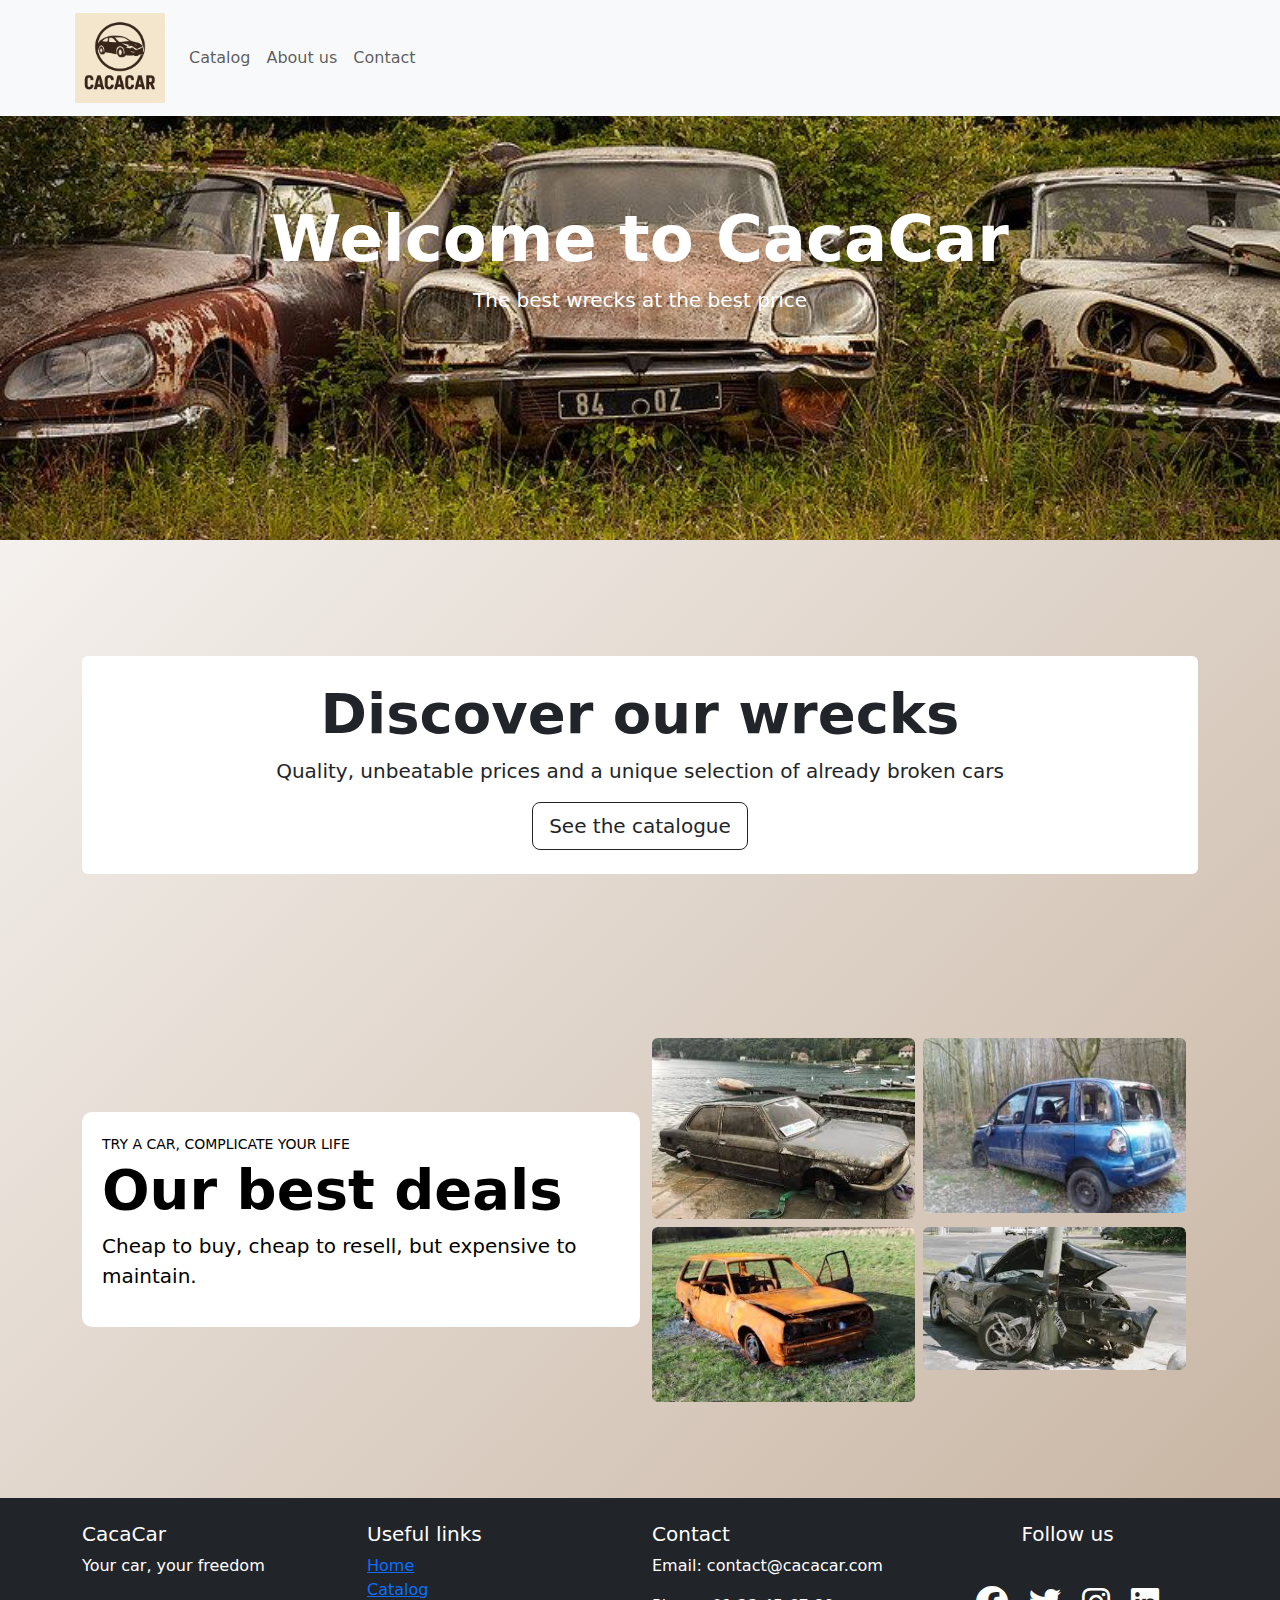
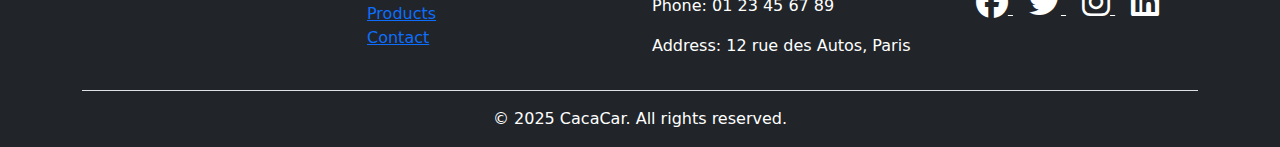
<file: index.html>
<!DOCTYPE html>
<html lang="en">
    <head>
        <meta charset="UTF-8">
        <meta name="viewport" content="width=device-width, initial-scale=1.0">
        <title>Home</title>
        <link href="https://cdn.jsdelivr.net/npm/bootstrap@5.3.8/dist/css/bootstrap.min.css" rel="stylesheet"
            crossorigin="anonymous">
        <link rel="stylesheet" href="style.css">
        <link rel="stylesheet" href="https://cdnjs.cloudflare.com/ajax/libs/font-awesome/6.4.0/css/all.min.css">
    </head>

    <body>
        <script src="https://cdn.jsdelivr.net/npm/bootstrap@5.3.8/dist/js/bootstrap.bundle.min.js"
            crossorigin="anonymous"></script>
        <header>
            <nav class="navbar navbar-expand-lg bg-body-tertiary fixed-top">
                <div class="container-fluid">
                    <a class="navbar-brand" href="index.html">
                        <img src="voiture/logo.png" alt="CacaCar Logo"
                            style="height: 10vh; margin-left: 7vh;">
                    </a>
                    <button class="navbar-toggler" type="button" data-bs-toggle="collapse" data-bs-target="#navbarNav"
                        aria-controls="navbarNav" aria-expanded="false" aria-label="Toggle navigation">
                        <span class="navbar-toggler-icon"></span>
                    </button>
                    <div class="collapse navbar-collapse" id="navbarNav">
                        <ul class="navbar-nav ">
                            <li class="nav-item"><a class="nav-link" href="catalogue.html">Catalog</a></li>
                            <li class="nav-item"><a class="nav-link" href="about.html">About us</a></li>
                            <li class="nav-item"><a class="nav-link" href="contact.html">Contact</a></li>
                        </ul>
                    </div>
                </div>
            </nav>
        </header>
        <main>
            <!-- Section héros avec image de fond -->
            <section class="hero text-center d-flex align-items-center justify-content-center"
                style="height: 60vh; background: url('voiture/voiture12.jpg') no-repeat center center; background-size: cover;">
                <div class="container">
                    <h1 class="display-3 fw-bold" style="color: white;">Welcome to CacaCar</h1>
                    <p class="lead mb-4" style="color: white;">The best wrecks at the best price</p>
                </div>
            </section>
            
            <!-- Section découverte avec appel à l'action -->
            <div class="container">
                <section class="section-image text-white d-flex align-items-center" style="height: 50vh">
                    <div class="container text-center bg-white text-dark p-4 rounded">
                        <h2 class="display-4 fw-bold">Discover our wrecks</h2>
                        <p class="lead"> Quality, unbeatable prices and a unique selection of already broken cars</p>
                        <a href="catalogue.html" class="btn btn-outline-dark btn-lg">See the catalogue</a>
                    </div>
                </section>
            </div>
            
            <!-- Section avec galerie d'images -->
            <div class="container">
                <section class="gallery-section py-5" style="color: white">
                    <div class="container">
                        <div class="row align-items-center">
                            <div class="col-lg-6 mb-4 mb-lg-0"
                                style="background-color: white; color: black; padding: 20px; border-radius: 10px;">
                                <small class="text-uppercase">Try a car, complicate your life</small>
                                <h2 class="display-4 fw-bold">Our best deals</h2>
                                <p class="lead">
                                    Cheap to buy, cheap to resell, but expensive to maintain.<br>
                                </p>
                            </div>
                            <!-- Grille d'images 2x2 -->
                            <div class="col-lg-6">
                                <div class="row g-2">
                                    <div class="col-6">
                                        <img src="voiture/voiture6.jpg" class="img-fluid rounded" alt="Voiture 1">
                                    </div>
                                    <div class="col-6">
                                        <img src="voiture/voiture2.jpg" class="img-fluid rounded" alt="Voiture 2">
                                    </div>
                                    <div class="col-6">
                                        <img src="voiture/voiture3.jpg" class="img-fluid rounded" alt="Voiture 3">
                                    </div>
                                    <div class="col-6">
                                        <img src="voiture/voiture4.jpg" class="img-fluid rounded" alt="Voiture 4">
                                    </div>
                                </div>
                            </div>

                        </div>
                    </div>
                </section>
            </div>
        </main>
        
        <!-- Footer avec 4 colonnes : marque, liens, contact, réseaux sociaux -->
        <footer class="site-footer bg-dark text-white pt-4 mt-5">
            <div class="container">
                <div class="row">
                    <div class="col-md-3 mb-3 footer-brand">
                        <h5>CacaCar</h5>
                        <p>Your car, your freedom</p>
                    </div>
                    <div class="col-md-3 mb-3 footer-links">
                        <h5>Useful links</h5>
                        <ul class="list-unstyled">
                            <li><a href="index.html" class="footer-link">Home</a></li>
                            <li><a href="catalogue.html" class="footer-link">Catalog</a></li>
                            <li><a href="product.html" class="footer-link">Products</a></li>
                            <li><a href="contact.html" class="footer-link">Contact</a></li>
                        </ul>
                    </div>
                    <div class="col-md-3 mb-3 footer-contact">
                        <h5>Contact</h5>
                        <p>Email: contact@cacacar.com</p>
                        <p>Phone: 01 23 45 67 89</p>
                        <p>Address: 12 rue des Autos, Paris</p>
                    </div>
                    <div class="col-md-3 mb-3 footer-social bg-dark text-center">
                        <h5>Follow us</h5>
                        <div style="margin-top: 40px;">
                            <a href="https://facebook.com" target="_blank" class="text-white m-2">
                                <i class="fab fa-facebook fa-2x"></i>
                            </a>
                            <a href="https://twitter.com" target="_blank" class="text-white m-2">
                                <i class="fab fa-twitter fa-2x"></i>
                            </a>
                            <a href="https://instagram.com" target="_blank" class="text-white m-2">
                                <i class="fab fa-instagram fa-2x"></i>
                            </a>
                            <a href="https://linkedin.com" target="_blank" class="text-white m-2">
                                <i class="fab fa-linkedin fa-2x"></i>
                            </a>
                        </div>
                    </div>
                </div>
                <div class="text-center py-3 border-top footer-copy">
                    © 2025 CacaCar. All rights reserved.
                </div>
            </div>
        </footer>
    </body>
</html>
</file>
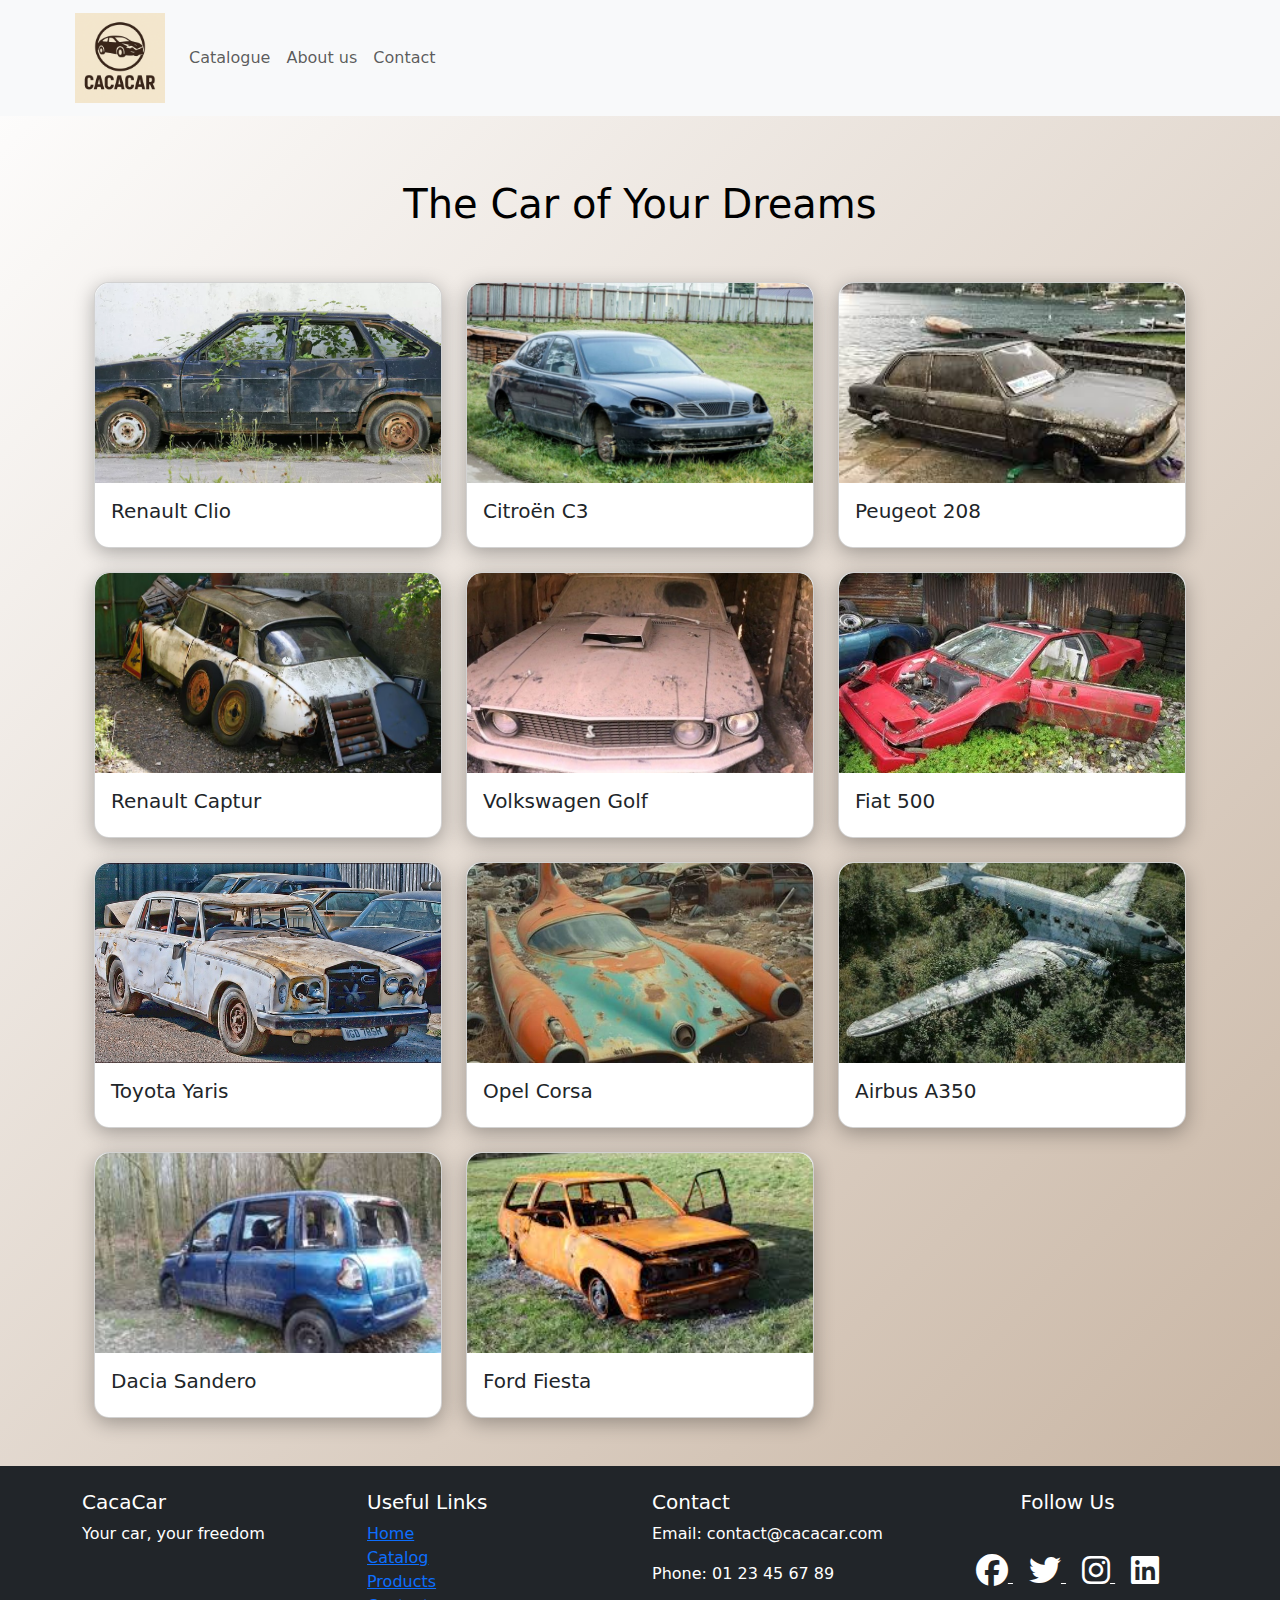
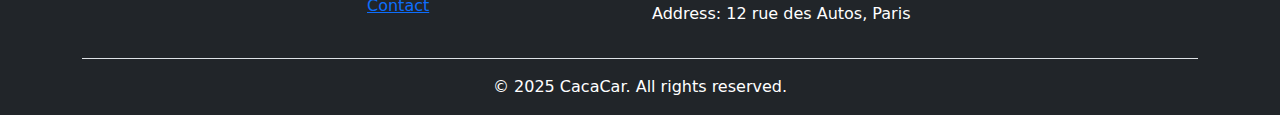
<file: catalogue.html>
<!DOCTYPE html>
<html lang="en">
<head>
    <meta charset="UTF-8">
    <meta name="viewport" content="width=device-width, initial-scale=1.0">
    <title>Catalog</title>
    <link href="https://cdn.jsdelivr.net/npm/bootstrap@5.3.8/dist/css/bootstrap.min.css" rel="stylesheet" crossorigin="anonymous">
    <link rel="stylesheet" href="style.css">
    <link rel="stylesheet" href="https://cdnjs.cloudflare.com/ajax/libs/font-awesome/6.4.0/css/all.min.css">
</head>
<body>
    <script src="https://cdn.jsdelivr.net/npm/bootstrap@5.3.8/dist/js/bootstrap.bundle.min.js" crossorigin="anonymous"></script>
    <header>
        <nav class="navbar navbar-expand-lg bg-body-tertiary fixed-top">
                <div class="container-fluid">
                    <a class="navbar-brand" href="index.html"><img
                            src="voiture/ChatGPT Image 26 sept. 2025, 10_36_58.png" alt="CacaCar Logo"
                            style="height: 10vh; margin-left: 7vh;"></a>
                    <button class="navbar-toggler" type="button" data-bs-toggle="collapse" data-bs-target="#navbarNav"
                        aria-controls="navbarNav" aria-expanded="false" aria-label="Toggle navigation">
                        <span class="navbar-toggler-icon"></span>
                    </button>
                    <div class="collapse navbar-collapse" id="navbarNav">
                        <ul class="navbar-nav">
                            <li class="nav-item"><a class="nav-link" href="catalogue.html">Catalogue</a></li>
                            <li class="nav-item"><a class="nav-link" href="about.html">About us</a></li>
                            <li class="nav-item"><a class="nav-link" href="contact.html">Contact</a></li>
                        </ul>
                    </div>
                </div>
            </nav>
    </header>
    <main>
        <div class="container" style="margin-top: 20vh;">
            <h1 class="text-center my-4" style="color: black;">The Car of Your Dreams</h1>
            <div class="container mt-4" style="padding-top: 30px;">
                <div class="row g-4" aria-label="Car catalog">
                    <div class="col-12 col-md-6 col-lg-4">
                        <div class="card custom-card h-100">
                            <div class="image">
                                <img src="voiture/voiture8.webp" class="card-img-top" alt="Renault Clio">
                            </div>
                            <div class="card-body">
                                <h5 class="card-title">Renault Clio</h5>
                                <div class="hidden-content">
                                    <p class="card-text">Compact, economical, and ideal for the city. The Renault Clio offers comfort and reliability every day.</p>
                                    <a href="product.html" class="btn btn-outline-danger" aria-label="Buy Renault Clio">Buy</a>
                                </div>
                            </div>
                        </div>
                    </div>

                    <div class="col-12 col-md-6 col-lg-4">
                        <div class="card custom-card h-100">
                            <div class="image">
                                <img src="voiture/voiture9.jpg" class="card-img-top" alt="Citroën C3">
                            </div>
                            <div class="card-body">
                                <h5 class="card-title">Citroën C3</h5>
                                <div class="hidden-content">
                                        <p class="card-text">The Citroën C3 stands out for its bold style, exceptional comfort
                                            and modern equipment, ideal for urban and suburban journeys.</p>
                                    <a href="product.html" class="btn btn-outline-danger">Buy</a>
                                </div>
                            </div>
                        </div>
                    </div>

                    <div class="col-12 col-md-6 col-lg-4">
                        <div class="card custom-card h-100">
                            <div class="image">
                                <img src="voiture/voiture6.jpg" class="card-img-top" alt="Peugeot 208">
                            </div>
                            <div class="card-body">
                                <h5 class="card-title">Peugeot 208</h5>
                                <div class="hidden-content">
                                        <p class="card-text">The Peugeot 208 impresses with its modern design, onboard technology
                                            and energy efficiency, perfect for the city and daily commutes.</p>
                                    <a href="product.html" class="btn btn-outline-danger">Buy</a>
                                </div>
                            </div>
                        </div>
                    </div>

                    <div class="col-12 col-md-6 col-lg-4">
                        <div class="card custom-card h-100">
                            <div class="image">
                                <img src="voiture/voiture15.jpg" class="card-img-top" alt="Renault Captur">
                            </div>
                            <div class="card-body">
                                <h5 class="card-title">Renault Captur</h5>
                                <div class="hidden-content">
                                        <p class="card-text">The Renault Captur combines style, versatility and advanced technologies,
                                            perfect for families and urban adventurers.</p>
                                    <a href="product.html" class="btn btn-outline-danger">Buy</a>
                                </div>
                            </div>
                        </div>
                    </div>

                    <div class="col-12 col-md-6 col-lg-4">
                        <div class="card custom-card h-100">
                            <div class="image">
                                <img src="voiture/voiture20.jpg" class="card-img-top" alt="Volkswagen Golf">
                            </div>
                            <div class="card-body">
                                <h5 class="card-title">Volkswagen Golf</h5>
                                <div class="hidden-content">
                                        <p class="card-text">The Volkswagen Golf is renowned for its versatility, build quality
                                            and driving pleasure, ideal for all types of journeys.
                                        </p>
                                    <a href="product.html" class="btn btn-outline-danger">Buy</a>
                                </div>
                            </div>
                        </div>
                    </div>

                    <div class="col-12 col-md-6 col-lg-4">
                        <div class="card custom-card h-100">
                            <div class="image">
                                <img src="voiture/voiture18.jpg" class="card-img-top" alt="Fiat 500">
                            </div>
                            <div class="card-body">
                                <h5 class="card-title">Fiat 500</h5>
                                <div class="hidden-content">
                                        <p class="card-text">The Fiat 500 charms with its retro design, maneuverability and
                                            low fuel consumption, perfect for driving in the city with style.</p>
                                    <a href="product.html" class="btn btn-outline-danger">Buy</a>
                                </div>
                            </div>
                        </div>
                    </div>

                    <div class="col-12 col-md-6 col-lg-4">
                        <div class="card custom-card h-100">
                            <div class="image">
                                <img src="voiture/voiture16.jpg" class="card-img-top" alt="Toyota Yaris">
                            </div>
                            <div class="card-body">
                                <h5 class="card-title">Toyota Yaris</h5>
                                <div class="hidden-content">
                                        <p class="card-text">The Toyota Yaris is known for its reliability, low fuel consumption
                                            and maneuverability, ideal for urban and suburban journeys.
                                        </p>
                                    <a href="product.html" class="btn btn-outline-danger">Buy</a>
                                </div>
                            </div>
                        </div>
                    </div>

                    <div class="col-12 col-md-6 col-lg-4">
                        <div class="card custom-card h-100">
                            <div class="image">
                                <img src="voiture/voiture19.jpg" class="card-img-top" alt="Opel Corsa">
                            </div>
                            <div class="card-body">
                                <h5 class="card-title">Opel Corsa</h5>
                                <div class="hidden-content">
                                        <p class="card-text">The Opel Corsa is a versatile city car, appreciated for its
                                            maneuverability, modern design and low maintenance cost, ideal for young drivers and the city.</p>
                                    <a href="product.html" class="btn btn-outline-danger">Buy</a>
                                </div>
                            </div>
                        </div>
                    </div>

                    <div class="col-12 col-md-6 col-lg-4">
                        <div class="card custom-card h-100">
                            <div class="image">
                                <img src="voiture/voiture22.jpg" class="card-img-top" alt="Airbus A350">
                            </div>
                            <div class="card-body">
                                <h5 class="card-title">Airbus A350</h5>
                                <div class="hidden-content">
                                    <p class="card-text">The Airbus A350 is a state-of-the-art long-haul aircraft, offering exceptional comfort, advanced technology, and fuel efficiency. Ideal for international travel.</p>
                                    <a href="product.html" class="btn btn-outline-danger">Buy</a>
                                </div>
                            </div>
                        </div>
                    </div>

                    <div class="col-12 col-md-6 col-lg-4">
                        <div class="card custom-card h-100">
                            <div class="image">
                                <img src="voiture/voiture2.jpg" class="card-img-top" alt="Dacia Sandero">
                            </div>
                            <div class="card-body">
                                <h5 class="card-title">Dacia Sandero</h5>
                                <div class="hidden-content">
                                    <p class="card-text">The Dacia Sandero stands out for its excellent value for money, simplicity and reliability, ideal for small budgets and daily commutes.</p>
                                    <a href="product.html" class="btn btn-outline-danger">Buy</a>
                                </div>
                            </div>
                        </div>
                    </div>

                    <div class="col-12 col-md-6 col-lg-4">
                        <div class="card custom-card h-100">
                            <div class="image">
                                <img src="voiture/voiture3.jpg" class="card-img-top" alt="Ford Fiesta">
                            </div>
                            <div class="card-body">
                                <h5 class="card-title">Ford Fiesta</h5>
                                <div class="hidden-content">
                                    <p class="card-text">The Ford Fiesta is known for its dynamism, maneuverability and modern design, perfect for the city and young drivers.</p>
                                    <a href="product.html" class="btn btn-outline-danger">Buy</a>
                                </div>
                            </div>
                        </div>
                    </div>
                </div>
            </div>
    </main>
    <footer class="site-footer bg-dark text-white pt-4 mt-5">
        <div class="container">
            <div class="row">
                <div class="col-md-3 mb-3 footer-brand">
                    <h5>CacaCar</h5>
                    <p>Your car, your freedom</p>
                </div>
                <div class="col-md-3 mb-3 footer-links">
                    <h5>Useful Links</h5>
                    <ul class="list-unstyled">
                        <li><a href="index.html" class="footer-link">Home</a></li>
                        <li><a href="catalogue.html" class="footer-link">Catalog</a></li>
                        <li><a href="product.html" class="footer-link">Products</a></li>
                        <li><a href="contact.html" class="footer-link">Contact</a></li>
                    </ul>
                </div>
                <div class="col-md-3 mb-3 footer-contact">
                    <h5>Contact</h5>
                    <p>Email: contact@cacacar.com</p>
                    <p>Phone: 01 23 45 67 89</p>
                    <p>Address: 12 rue des Autos, Paris</p>
                </div>
                <div class="col-md-3 mb-3 footer-social bg-dark text-center">
                    <h5>Follow Us</h5>
                    <div style="margin-top: 40px;">
                        <a href="https://facebook.com" target="_blank" class="text-white m-2" aria-label="Facebook">
                            <i class="fab fa-facebook fa-2x"></i>
                        </a>
                        <a href="https://twitter.com" target="_blank" class="text-white m-2" aria-label="Twitter">
                            <i class="fab fa-twitter fa-2x"></i>
                        </a>
                        <a href="https://instagram.com" target="_blank" class="text-white m-2" aria-label="Instagram">
                            <i class="fab fa-instagram fa-2x"></i>
                        </a>
                        <a href="https://linkedin.com" target="_blank" class="text-white m-2" aria-label="LinkedIn">
                            <i class="fab fa-linkedin fa-2x"></i>
                        </a>
                    </div>
                </div>
            </div>
            <div class="text-center py-3 border-top footer-copy">
                © 2025 CacaCar. All rights reserved.
            </div>
        </div>
    </footer>
</body>
</html>
</body>

</html>
</file>
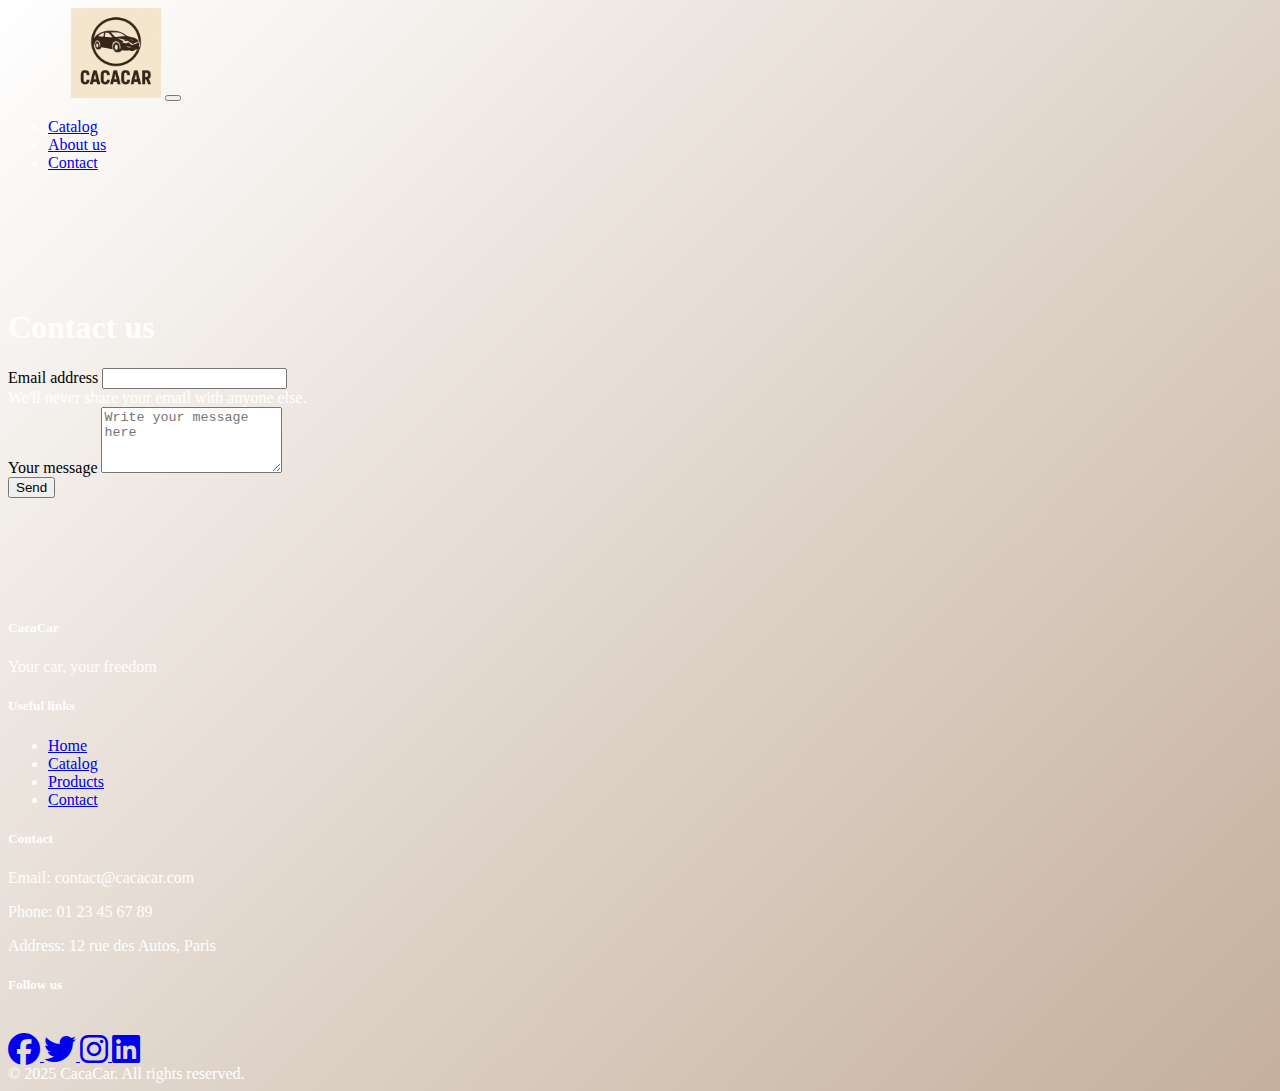
<file: contact.html>
<!DOCTYPE html>
<html lang="en">
<head>
    <meta charset="UTF-8" />
    <meta name="viewport" content="width=device-width, initial-scale=1.0" />
    <title>Home</title>
    <link href="https://cdn.jsdelivr.net/npm/bootstrap@5.3.8/dist/css/bootstrap.min.css" rel="stylesheet"
        integrity="sha384-sRIl4kxILFvY47J16cr9ZwB07vP4J8+LH7qKQnuqkuIAvNWLzeN8tE5YBujZqJLB" crossorigin="anonymous">
    <link rel="stylesheet" href="style.css">
    <link rel="stylesheet" href="https://cdnjs.cloudflare.com/ajax/libs/font-awesome/6.4.0/css/all.min.css">
</head>

<body>
    <script src="https://cdn.jsdelivr.net/npm/bootstrap@5.3.8/dist/js/bootstrap.bundle.min.js"
        integrity="sha384-FKyoEForCGlyvwx9Hj09JcYn3nv7wiPVlz7YYwJrWVcXK/BmnVDxM+D2scQbITxI"
        crossorigin="anonymous"></script>
    <header>
        <nav class="navbar navbar-expand-lg bg-body-tertiary">
            <div class="container-fluid">
                <a class="navbar-brand" href="index.html"><img src="voiture/logo.png"
                        alt="CacaCar Logo" style="height: 10vh; margin-left: 7vh;"></a>
                <button class="navbar-toggler" type="button" data-bs-toggle="collapse" data-bs-target="#navbarNav"
                    aria-controls="navbarNav" aria-expanded="false" aria-label="Toggle navigation">
                    <span class="navbar-toggler-icon"></span>
                </button>
                <div class="collapse navbar-collapse" id="navbarNav">
                    <ul class="navbar-nav">
                        <li class="nav-item"><a class="nav-link" href="catalogue.html">Catalog</a></li>
                        <li class="nav-item"><a class="nav-link" href="about.html">About us</a></li>
                        <li class="nav-item"><a class="nav-link" href="contact.html">Contact</a></li>
                    </ul>
                </div>
            </div>
        </nav>
    </header>
    <main>
        <div class="container" style="padding-top: 100px; padding-bottom:100px;">
            <h1 class="mb-4 text-dark">Contact us</h1>
            <form>
                <div class="mb-3">
                    <label style="color: black;" for="exampleInputEmail1" class="form-label">Email address</label>
                    <input type="email" class="form-control" id="exampleInputEmail1" aria-describedby="emailHelp">
                    <div id="emailHelp" class="form-text">We'll never share your email with anyone else.</div>
                </div>
                <div class="mb-3">
                    <label style="color: black;" for="message" class="form-label">Your message</label>
                    <textarea class="form-control" id="message" rows="4"
                        placeholder="Write your message here"></textarea>
                </div>
                <button type="submit" class="btn btn-light">Send</button>
            </form>
        </div>
    </main>
    <footer class="site-footer bg-dark text-white pt-4 mt-5">
        <div class="container">
            <div class="row">

                <div class="col-md-3 mb-3 footer-brand">
                    <h5>CacaCar</h5>
                    <p>Your car, your freedom</p>
                </div>
                <div class="col-md-3 mb-3 footer-links">
                    <h5>Useful links</h5>
                    <ul class="list-unstyled">
                        <li><a href="index.html" class="footer-link">Home</a></li>
                        <li><a href="catalogue.html" class="footer-link">Catalog</a></li>
                        <li><a href="product.html" class="footer-link">Products</a></li>
                        <li><a href="contact.html" class="footer-link">Contact</a></li>
                    </ul>
                </div>
                <div class="col-md-3 mb-3 footer-contact">
                    <h5>Contact</h5>
                    <p>Email: contact@cacacar.com</p>
                    <p>Phone: 01 23 45 67 89</p>
                    <p>Address: 12 rue des Autos, Paris</p>
                </div>
                <div class="col-md-3 mb-3 footer-social bg-dark text-center">
                    <h5>Follow us</h5>
                    <div style="margin-top: 40px;">
                        <a href="https://facebook.com" target="_blank" class="text-white m-2">
                            <i class="fab fa-facebook fa-2x"></i>
                        </a>
                        <a href="https://twitter.com" target="_blank" class="text-white m-2">
                            <i class="fab fa-twitter fa-2x"></i>
                        </a>
                        <a href="https://instagram.com" target="_blank" class="text-white m-2">
                            <i class="fab fa-instagram fa-2x"></i>
                        </a>
                        <a href="https://linkedin.com" target="_blank" class="text-white m-2">
                            <i class="fab fa-linkedin fa-2x"></i>
                        </a>
                    </div>
                </div>
            </div>
            <div class="text-center py-3 border-top footer-copy">
                © 2025 CacaCar. All rights reserved.
            </div>
        </div>
    </footer>
</body>

</html>
</file>
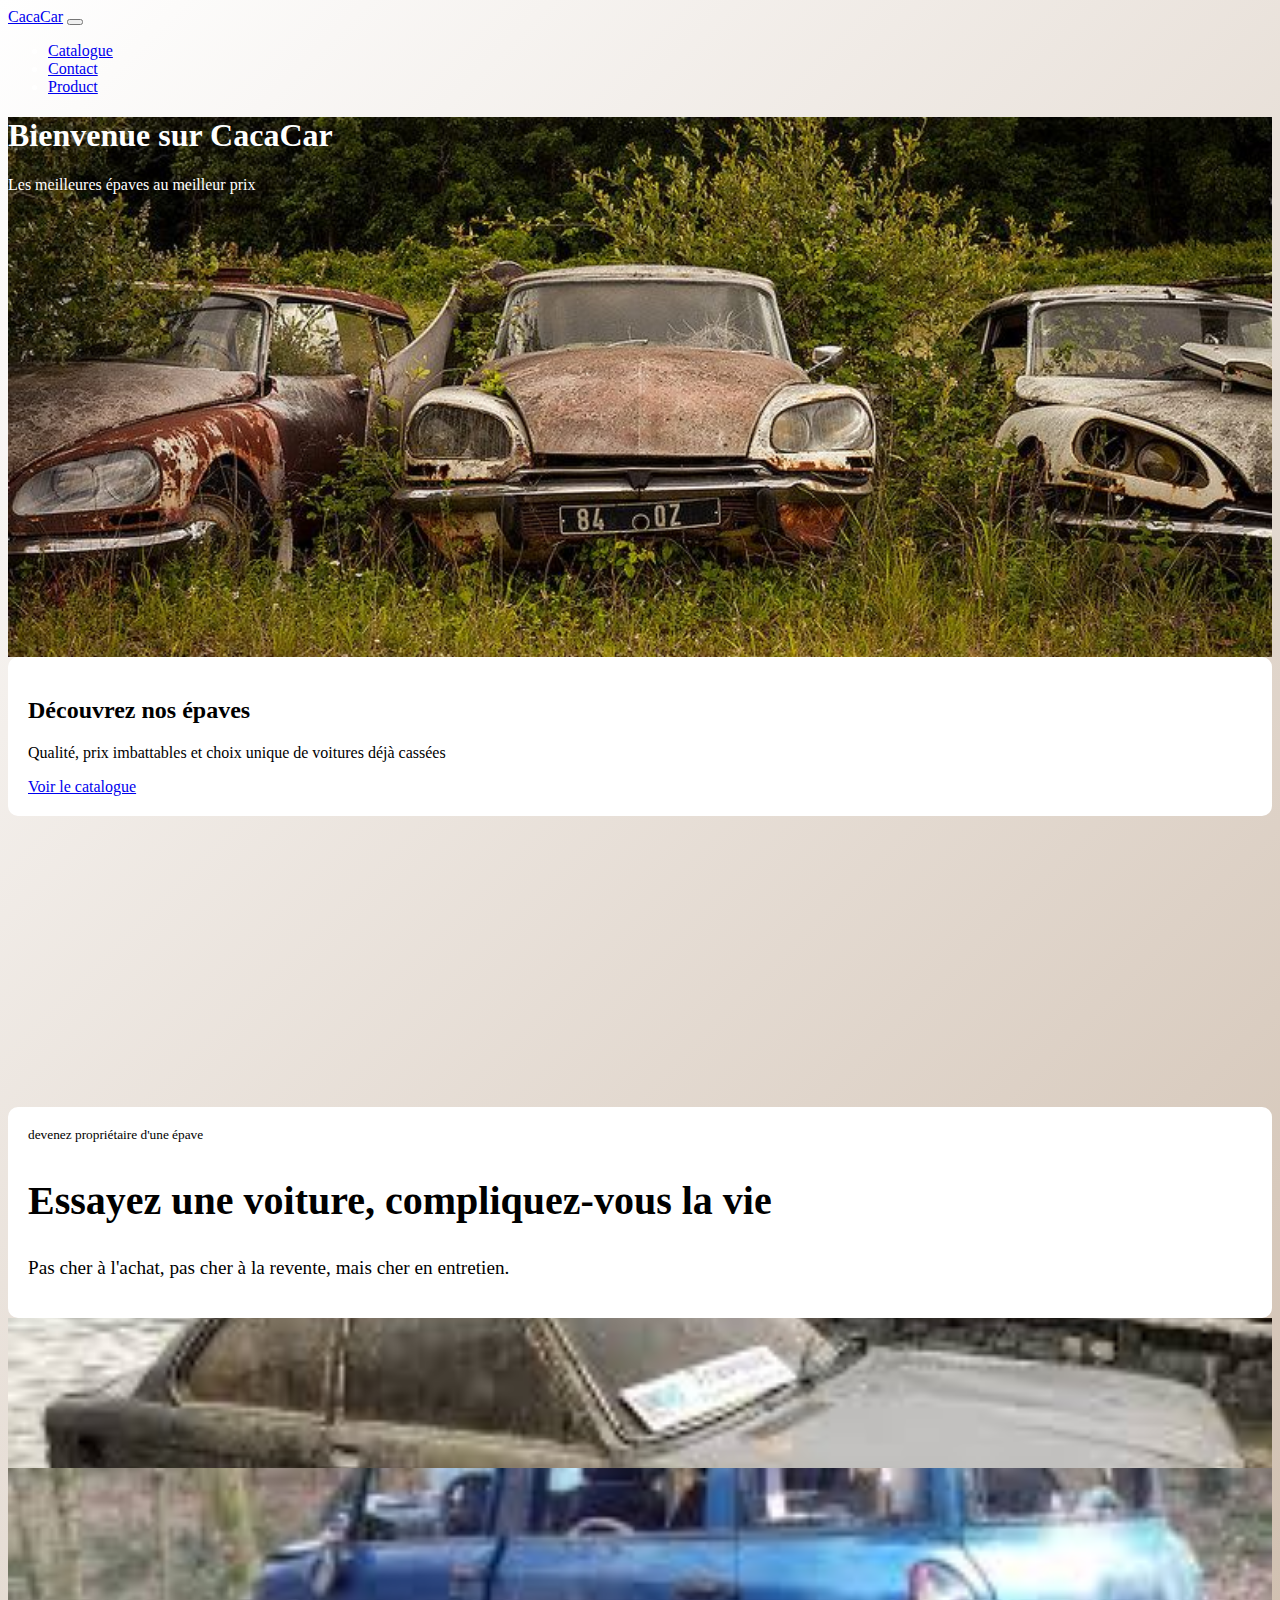
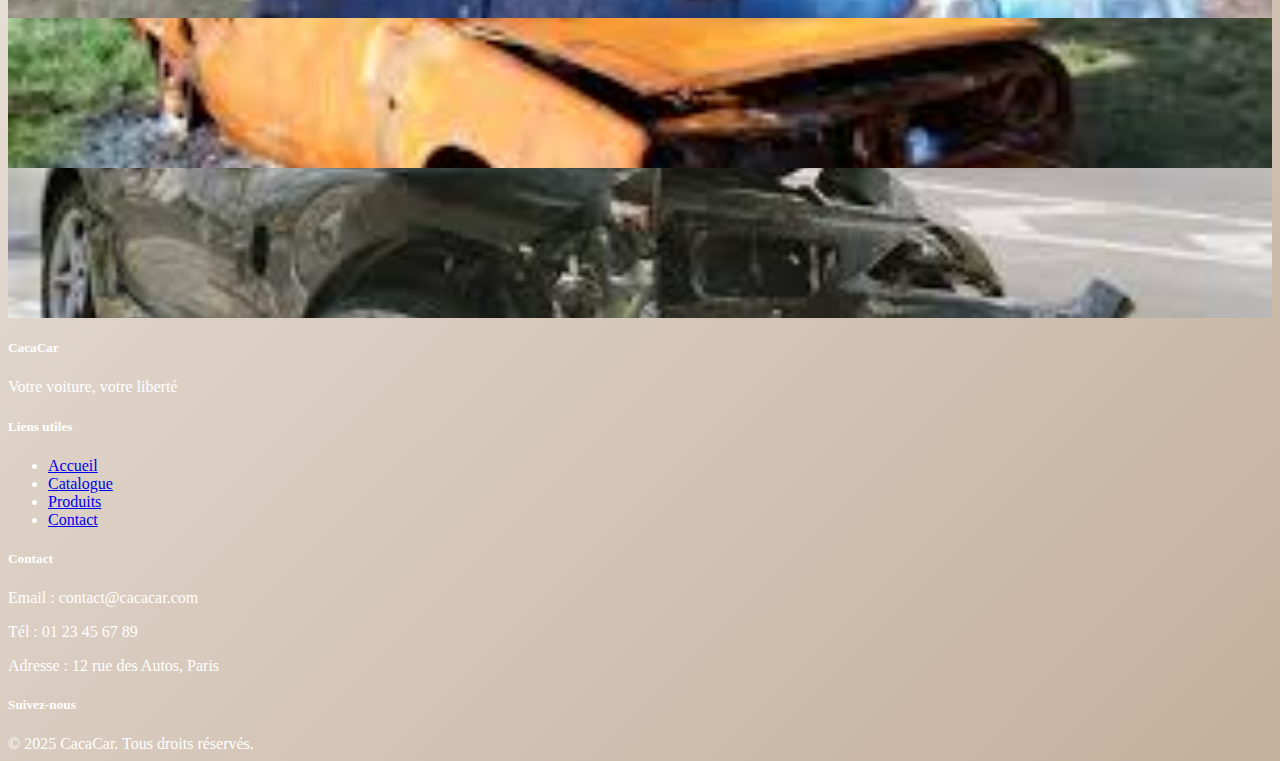
<file: home.html>
<head>
    <meta charset="UTF-8" />
    <meta name="viewport" content="width=device-width, initial-scale=1.0" />
    <title>Home</title>

    <link href="https://cdn.jsdelivr.net/npm/bootstrap@5.3.8/dist/css/bootstrap.min.css" rel="stylesheet"
        integrity="sha384-sRIl4kxILFvY47J16cr9ZwB07vP4J8+LH7qKQnuqkuIAvNWLzeN8tE5YBujZqJLB" crossorigin="anonymous">
    <link rel="stylesheet" href="style.css">
</head>


<body>
    <script src="https://cdn.jsdelivr.net/npm/bootstrap@5.3.8/dist/js/bootstrap.bundle.min.js"
        integrity="sha384-FKyoEForCGlyvwx9Hj09JcYn3nv7wiPVlz7YYwJrWVcXK/BmnVDxM+D2scQbITxI"
        crossorigin="anonymous"></script>
    <header>
        <nav class="navbar navbar-expand-lg bg-body-tertiary fixed-top">
            <div class="container-fluid">
                <a class="navbar-brand active" href="home.html">CacaCar</a>
                <button class="navbar-toggler" type="button" data-bs-toggle="collapse" data-bs-target="#navbarNav"
                    aria-controls="navbarNav" aria-expanded="false" aria-label="Toggle navigation">
                    <span class="navbar-toggler-icon"></span>
                </button>
                <div class="collapse navbar-collapse" id="navbarNav">
                    <ul class="navbar-nav">
                        <li class="nav-item">
                            <a class="nav-link" aria-current="page" href="catalogue.html">Catalogue</a>
                        </li>
                        <li class="nav-item">
                            <a class="nav-link" href="contact.html">Contact</a>
                        </li>
                        <li class="nav-item">
                            <a class="nav-link" href="product.html">Product</a>
                        </li>
                    </ul>
                </div>
            </div>
        </nav>
    </header>
    <main>
        <section class="hero text-center d-flex align-items-center justify-content-center"
            style="height: 60vh; background: url('voiture/voiture12.jpg') no-repeat center center; background-size: cover;">
            <div class="container">
                <h1 class="display-3 fw-bold">Bienvenue sur CacaCar</h1>
                <p class="lead mb-4">Les meilleures épaves au meilleur prix</p>
            </div>
        </section>
        <div class="container">
            <section class="section-image text-white d-flex align-items-center" style="height: 50vh">
                <div class="container text-center"
                    style="color: black; background-color: rgb(255, 255, 255); padding: 20px; border-radius: 10px;">
                    <h2 class="display-4 fw-bold">Découvrez nos épaves</h2>
                    <p class="lead"> Qualité, prix imbattables et choix unique de voitures déjà cassées</p>
                    <a href="catalogue.html" class="btn btn-outline-dark btn-lg">Voir le catalogue</a>
                </div>
            </section>
        </div>
        <div class="container">
            <section class="shopify-style-section py-5" style="color: white">
                <div class="container">
                    <div class="row align-items-center">
                        <div class="col-lg-6 mb-4 mb-lg-0"
                            style="background-color: white; color: black; padding: 20px; border-radius: 10px;">
                            <small class="text-uppercase">devenez propriétaire d'une épave</small>
                            <h2 class="display-4 fw-bold">Essayez une voiture, compliquez-vous la vie</h2>
                            <p class="lead">
                                Pas cher à l'achat, pas cher à la revente, mais cher en entretien. <br>
                            </p>
                        </div>
                        <div class="col-lg-6">
                            <div class="row g-2">
                                <div class="col-6">
                                    <img src="voiture/voiture6.jpg" class="img-fluid rounded" alt="Voiture 1">
                                </div>
                                <div class="col-6">
                                    <img src="voiture/voiture2.jpg" class="img-fluid rounded" alt="Voiture 2">
                                </div>
                                <div class="col-6">
                                    <img src="voiture/voiture3.jpg" class="img-fluid rounded" alt="Voiture 3">
                                </div>
                                <div class="col-6">
                                    <img src="voiture/voiture4.jpg" class="img-fluid rounded" alt="Voiture 4">
                                </div>
                            </div>
                        </div>

                    </div>
                </div>
            </section>
        </div>
    </main>
    <footer class="site-footer bg-dark text-white pt-4 mt-5">
        <div class="container">
            <div class="row">
                <div class="col-md-3 mb-3 footer-brand">
                    <h5>CacaCar</h5>
                    <p>Votre voiture, votre liberté</p>
                </div>
                <div class="col-md-3 mb-3 footer-links">
                    <h5>Liens utiles</h5>
                    <ul class="list-unstyled">
                        <li><a href="home.html" class="footer-link">Accueil</a></li>
                        <li><a href="catalogue.html" class="footer-link">Catalogue</a></li>
                        <li><a href="product.html" class="footer-link">Produits</a></li>
                        <li><a href="contact.html" class="footer-link">Contact</a></li>
                    </ul>
                </div>
                <div class="col-md-3 mb-3 footer-contact">
                    <h5>Contact</h5>
                    <p>Email : contact@cacacar.com</p>
                    <p>Tél : 01 23 45 67 89</p>
                    <p>Adresse : 12 rue des Autos, Paris</p>
                </div>
                <div class="col-md-3 mb-3 footer-social">
                    <h5>Suivez-nous</h5>
                    <a href="#" class="footer-icon"><i class="bi bi-facebook"></i></a>
                    <a href="#" class="footer-icon"><i class="bi bi-instagram"></i></a>
                    <a href="#" class="footer-icon"><i class="bi bi-twitter"></i></a>
                </div>
            </div>
            <div class="text-center py-3 border-top footer-copy">
                © 2025 CacaCar. Tous droits réservés.
            </div>
        </div>
    </footer>
</body>

</html>
</file>
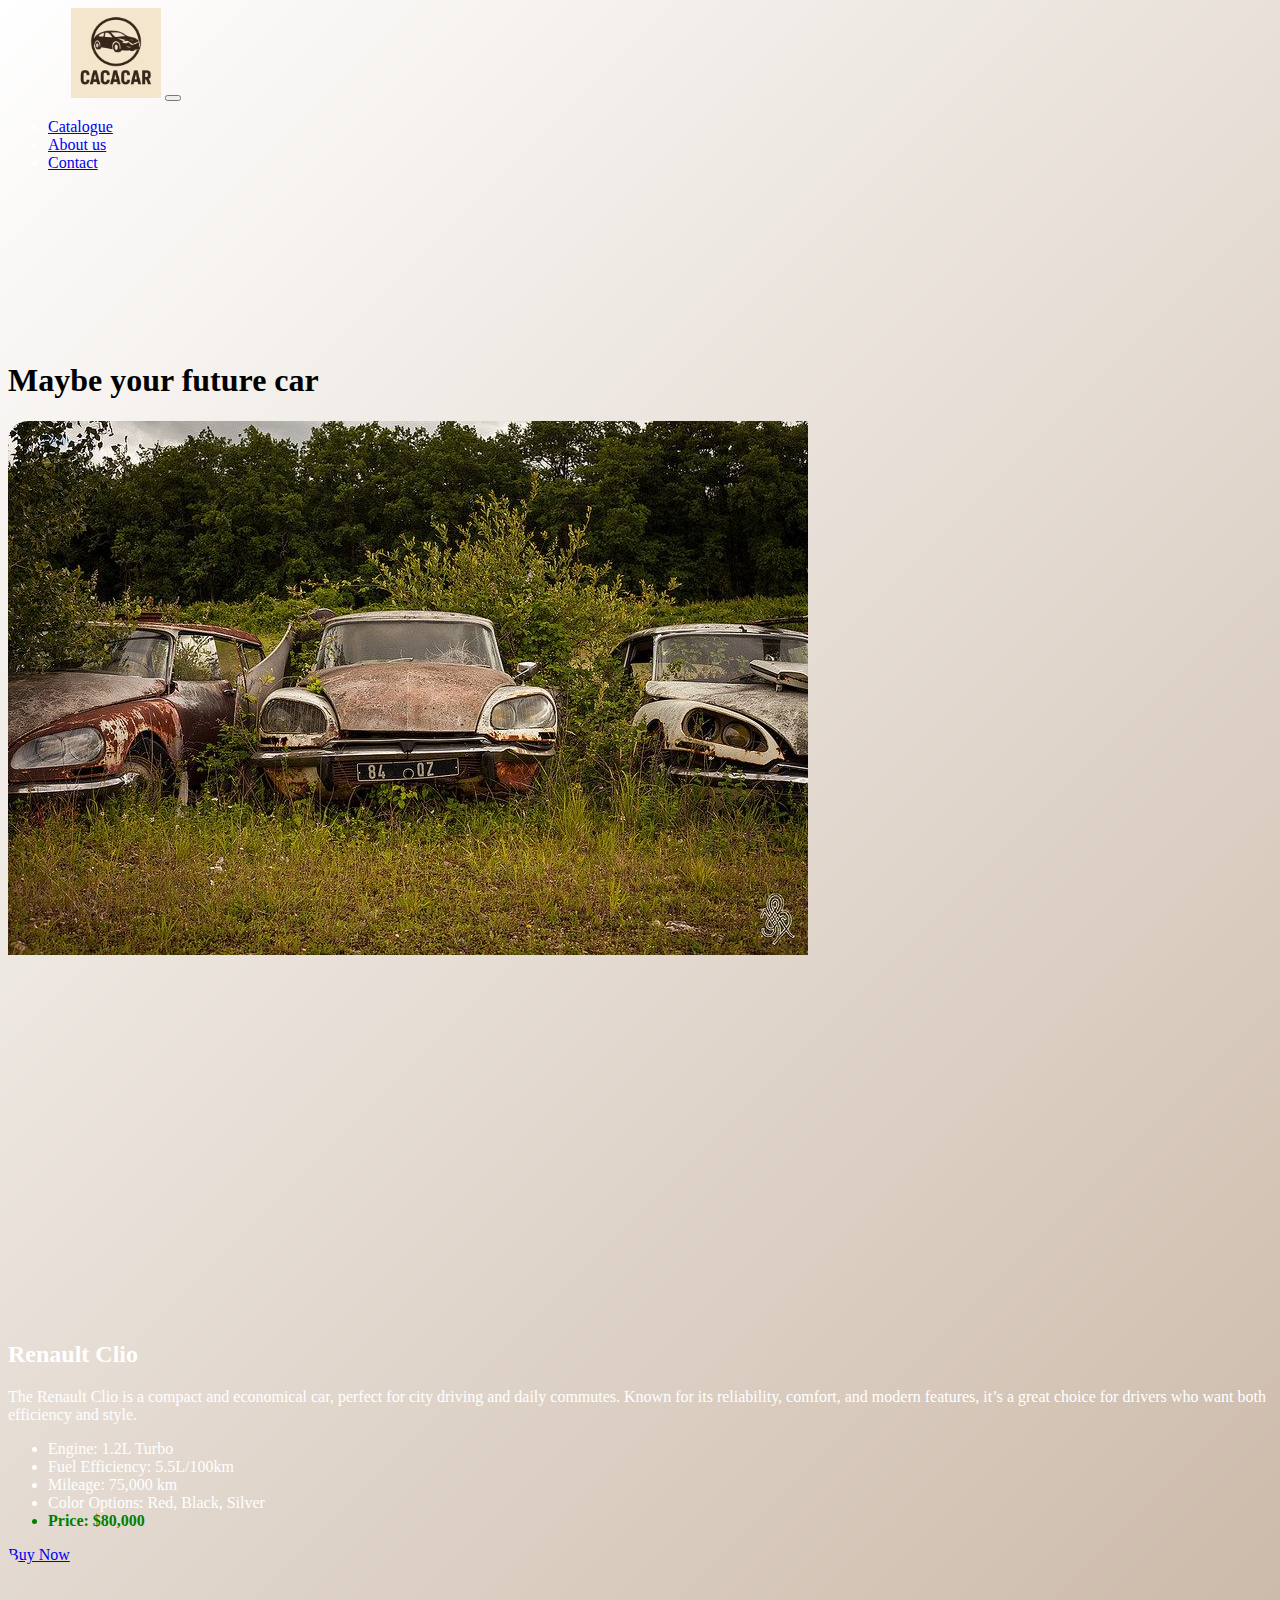
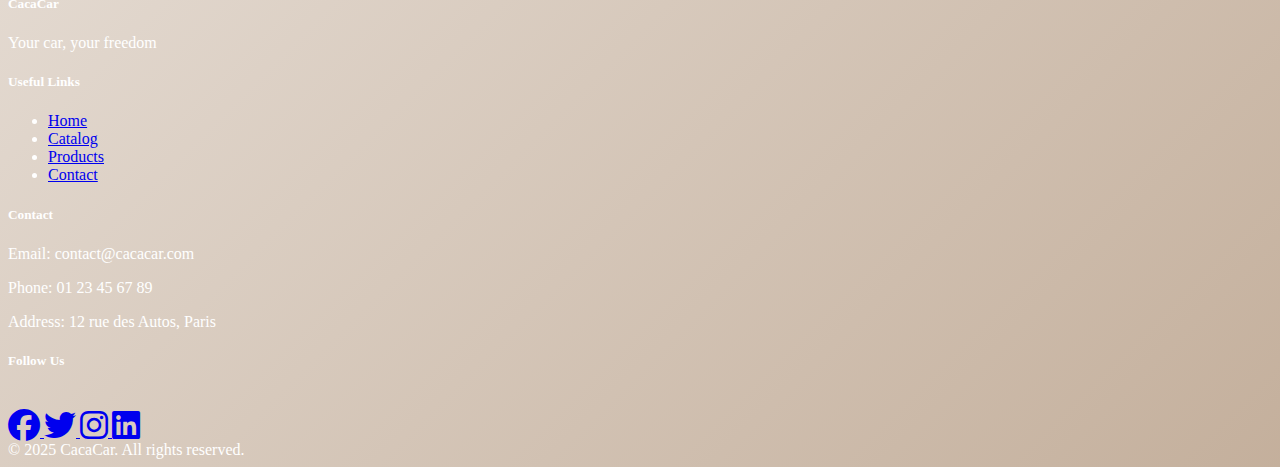
<file: product.html>
<!DOCTYPE html>
<html lang="en">

    <head>
        <meta charset="UTF-8" />
        <meta name="viewport" content="width=device-width, initial-scale=1.0" />
        <title>Home</title>
        <link href="https://cdn.jsdelivr.net/npm/bootstrap@5.3.8/dist/css/bootstrap.min.css" rel="stylesheet"
            integrity="sha384-sRIl4kxILFvY47J16cr9ZwB07vP4J8+LH7qKQnuqkuIAvNWLzeN8tE5YBujZqJLB" crossorigin="anonymous">
        <link rel="stylesheet" href="style.css">
        <link rel="stylesheet" href="https://cdnjs.cloudflare.com/ajax/libs/font-awesome/6.4.0/css/all.min.css">
    </head><body>
    <script src="https://cdn.jsdelivr.net/npm/bootstrap@5.3.8/dist/js/bootstrap.bundle.min.js"
        integrity="sha384-FKyoEForCGlyvwx9Hj09JcYn3nv7wiPVlz7YYwJrWVcXK/BmnVDxM+D2scQbITxI"
        crossorigin="anonymous"></script>
    <header>
        <nav class="navbar navbar-expand-lg bg-body-tertiary fixed-top">
            <div class="container-fluid">
                <a class="navbar-brand active" href="index.html"><img src="voiture/logo.png" alt=""
                        style="height: 10vh; margin-left: 7vh;"></a>
                <button class="navbar-toggler" type="button" data-bs-toggle="collapse" data-bs-target="#navbarNav"
                    aria-controls="navbarNav" aria-expanded="false" aria-label="Toggle navigation">
                    <span class="navbar-toggler-icon"></span>
                </button>
                <div class="collapse navbar-collapse" id="navbarNav">
                    <ul class="navbar-nav">
                        <li class="nav-item">
                            <a class="nav-link" aria-current="page" href="catalogue.html">Catalogue</a>
                        </li>
                        <li class="nav-item">
                            <a class="nav-link" href="about.html">About us</a>
                        </li>
                        <li class="nav-item">
                            <a class="nav-link" href="contact.html">Contact</a>
                        </li>
                    </ul>
                </div>
            </div>
        </nav>
    </header>
    <main>
        <div class="container" style="padding-top: 17vh; padding-bottom:10px;">
            <h1 class="mb-5 text-center" style="color: black;">Maybe your future car</h1>

            <div class="card mb-5 shadow-lg" style="max-width: 100%; border-radius: 20px; overflow: hidden;">
                <div class="row g-0 align-items-center">
                    <div class="col-md-6" style="height: 100vh; overflow: hidden;">
                        <img src="voiture/voiture12.jpg" class="img-fluid w-100 h-100" alt="Renault Clio"
                            style="object-fit: cover;">
                    </div>
                    <div class="col-md-6 p-5">
                        <div class="card-body">
                            <h2 class="card-title mb-4">Renault Clio</h2>
                            <p class="card-text lead mb-4">
                                The Renault Clio is a compact and economical car, perfect for city driving and daily
                                commutes.
                                Known for its reliability, comfort, and modern features, it’s a great choice for drivers
                                who want both efficiency and style.
                            </p>
                            <ul class="list-unstyled mb-4">
                                <li>Engine: 1.2L Turbo</li>
                                <li>Fuel Efficiency: 5.5L/100km</li>
                                <li>Mileage: 75,000 km</li>
                                <li>Color Options: Red, Black, Silver</li>
                                <li style="color: green; font-weight: bold;">Price: $80,000</li>
                            </ul>
                            <a href="#" class="btn btn-outline-danger btn-lg me-3">Buy Now</a>
                        </div>
                    </div>
                </div>
            </div>
        </div>
    </main>
    <footer class="site-footer bg-dark text-white pt-4 mt-5">
        <div class="container">
            <div class="row">
                <div class="col-md-3 mb-3 footer-brand">
                    <h5>CacaCar</h5>
                    <p>Your car, your freedom</p>
                </div>
                <div class="col-md-3 mb-3 footer-links">
                    <h5>Useful Links</h5>
                    <ul class="list-unstyled">
                        <li><a href="index.html" class="footer-link">Home</a></li>
                        <li><a href="catalogue.html" class="footer-link">Catalog</a></li>
                        <li><a href="product.html" class="footer-link">Products</a></li>
                        <li><a href="contact.html" class="footer-link">Contact</a></li>
                    </ul>
                </div>

                <div class="col-md-3 mb-3 footer-contact">
                    <h5>Contact</h5>
                    <p>Email: contact@cacacar.com</p>
                    <p>Phone: 01 23 45 67 89</p>
                    <p>Address: 12 rue des Autos, Paris</p>
                </div>

                <div class="col-md-3 mb-3 footer-social bg-dark text-center">
                    <h5>Follow Us</h5>
                    <div style="margin-top: 40px;">
                        <a href="https://facebook.com" target="_blank" class="text-white m-2" aria-label="Facebook">
                            <i class="fab fa-facebook fa-2x"></i>
                        </a>
                        <a href="https://twitter.com" target="_blank" class="text-white m-2" aria-label="Twitter">
                            <i class="fab fa-twitter fa-2x"></i>
                        </a>
                        <a href="https://instagram.com" target="_blank" class="text-white m-2" aria-label="Instagram">
                            <i class="fab fa-instagram fa-2x"></i>
                        </a>
                        <a href="https://linkedin.com" target="_blank" class="text-white m-2" aria-label="LinkedIn">
                            <i class="fab fa-linkedin fa-2x"></i>
                        </a>
                    </div>
                </div>
            </div>
            <div class="text-center py-3 border-top footer-copy">
                © 2025 CacaCar. All rights reserved.
            </div>
        </div>
    </footer>
</body>

</html>
</file>
<file: style.css>
:root {
  --french-gray: rgb(196, 193, 196);  /* gris clair */
  --white: rgb(255, 255, 255);        /* blanc cassé */
  --wenge: rgb(255, 255, 255);        /* brun/gris foncé */
  --cerulean: rgba(109, 58, 10, 0.404);     /* bleu cerulean */
  --charcoal:  rgb(250, 250, 250);      /* bleu sombre */
}

body {
  background: linear-gradient(135deg, var(--white), var(--cerulean));
  color: var(--wenge);
}

.shopify-style-section {
  color: white;
}

.shopify-style-section h2 {
  font-size: 2.5rem;
}

.shopify-style-section .lead {
  font-size: 1.2rem;
}

.shopify-style-section img {
  object-fit: cover;
  height: 150px;
  width: 100%;
}

.card {
    display: flex;
    flex-direction: column;
}

.card-body {
    flex: 1;
}

.card-img-top {
  height: 200px;       /* même hauteur pour toutes les images */
  object-fit: cover;   /* recadre sans déformer */
  width: 100%;         /* prend toute la largeur */
}
.custom-card {
  position: relative;
  overflow: hidden;
  border-radius: 15px;
  box-shadow: 0 5px 20px rgba(0,0,0,0.3);
  transition: 0.3s ease-in-out;
}

.custom-card:hover {
  transform: scale(1.05);
  box-shadow: 0 10px 25px rgba(0,0,0,0.4);
}

.custom-card .image img {
  border-radius: 15px 15px 0 0;
  transition: 0.3s ease-in-out;
}

.custom-card:hover .image img {
  filter: brightness(0.8);
}

.custom-card .hidden-content {
  opacity: 0;
  max-height: 0;
  overflow: hidden;
  transition: all 0.3s ease-in-out;
}

.custom-card:hover .hidden-content {
  opacity: 1;
  max-height: 200px; /* laisse la place pour le texte */
  margin-top: 10px;
}

.video-hero {
  position: relative;
  height: 100vh; /* toute la hauteur de la page */
  overflow: hidden;
}

.video-background {
  position: absolute;
  top: 50%;
  left: 50%;
  min-width: 100%;
  min-height: 100%;
  width: auto;
  height: auto;
  z-index: -1;
  transform: translate(-50%, -50%);
  object-fit: cover; /* pour que la vidéo couvre tout */
}
</file>
